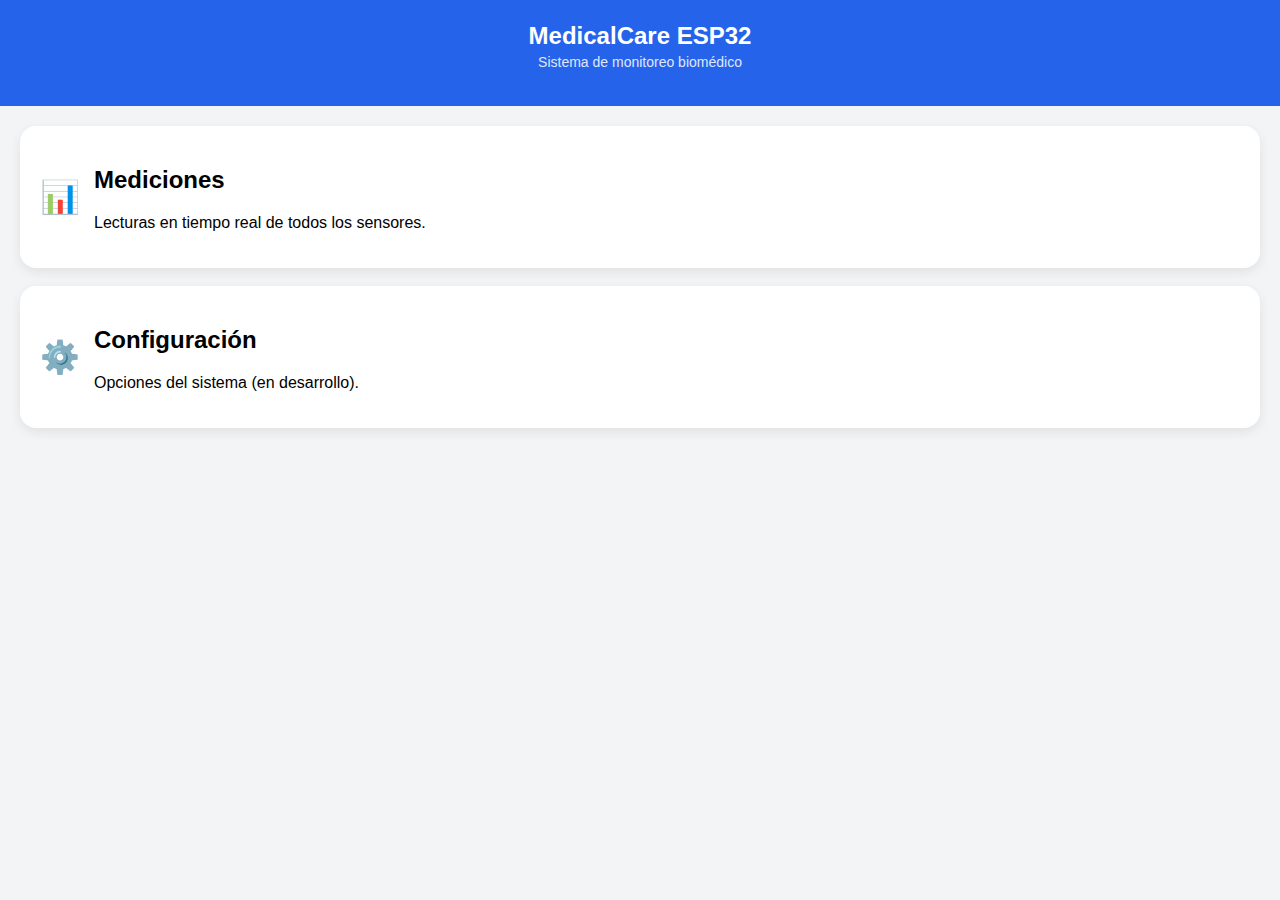
<file: medical-care/data/index.html>
<!DOCTYPE html>
<html lang="es">
<head>
    <meta charset="UTF-8">
    <title>MedicalCare ESP32</title>
    <meta name="viewport" content="width=device-width, initial-scale=1.0">
    <link rel="stylesheet" href="styles.css">
</head>

<body>

<header class="header-main">
    <h1>MedicalCare ESP32</h1>
    <p class="subtitle">Sistema de monitoreo biomédico</p>
</header>

<main class="container">

    <a class="menu-card" href="/mediciones">
        <div class="icon">📊</div>
        <div class="text">
            <h2>Mediciones</h2>
            <p>Lecturas en tiempo real de todos los sensores.</p>
        </div>
    </a>

    <a class="menu-card" href="#">
        <div class="icon">⚙️</div>
        <div class="text">
            <h2>Configuración</h2>
            <p>Opciones del sistema (en desarrollo).</p>
        </div>
    </a>

</main>

</body>
</html>
</file>
<file: medical-care/data/styles.css>
/* FUENTE Y BASE ----------------------------------------------------------- */
body {
    margin: 0;
    background: #F3F4F6;
    font-family: "Poppins", Arial, sans-serif;
    color: #111827;
}

/* HEADER ------------------------------------------------------------------ */
.header-main {
    background: #2563EB;
    color: white;
    text-align: center;
    padding: 22px;
    border-bottom-left-radius: 0px;
    border-bottom-right-radius: 0px;
}

.header-main h1 {
    margin: 0;
    font-size: 24px;
    font-weight: 600;
}

.subtitle {
    font-size: 14px;
    opacity: 0.85;
    margin-top: 4px;
}

/* CONTENEDORES ----------------------------------------------------------- */
.container {
    padding: 20px;
    display: flex;
    flex-direction: column;
    gap: 18px;
}

/* TARJETAS DE MENÚ ------------------------------------------------------- */
.menu-card {
    background: white;
    padding: 20px;
    border-radius: 16px;
    box-shadow: 0 4px 12px rgba(0,0,0,0.08);
    display: flex;
    gap: 14px;
    align-items: center;
    text-decoration: none;
    color: black;
    transition: 0.2s ease;
}

.menu-card:hover {
    transform: scale(1.03);
}

.menu-card .icon {
    font-size: 32px;
}

/* TARJETAS DE SENSORES --------------------------------------------------- */
.sensor-card {
    background: white;
    padding: 18px;
    border-radius: 16px;
    display: flex;
    gap: 14px;
    align-items: center;
    box-shadow: 0 3px 10px rgba(0,0,0,0.10);
    transition: 0.3s ease;
}

.sensor-card .icon {
    background: #DBEAFE;
    color: #2563EB;
    width: 50px;
    height: 50px;
    border-radius: 12px;
    font-size: 26px;
    display: flex;
    align-items: center;
    justify-content: center;
}

.sensor-card .value {
    font-size: 26px;
    font-weight: 600;
    color: #111827;
}

/* EFECTO AL ACTUALIZAR -------------------------------------------------- */
.updated {
    background: #E0F2FE !important;
    transition: background 0.4s ease;
}
</file>
